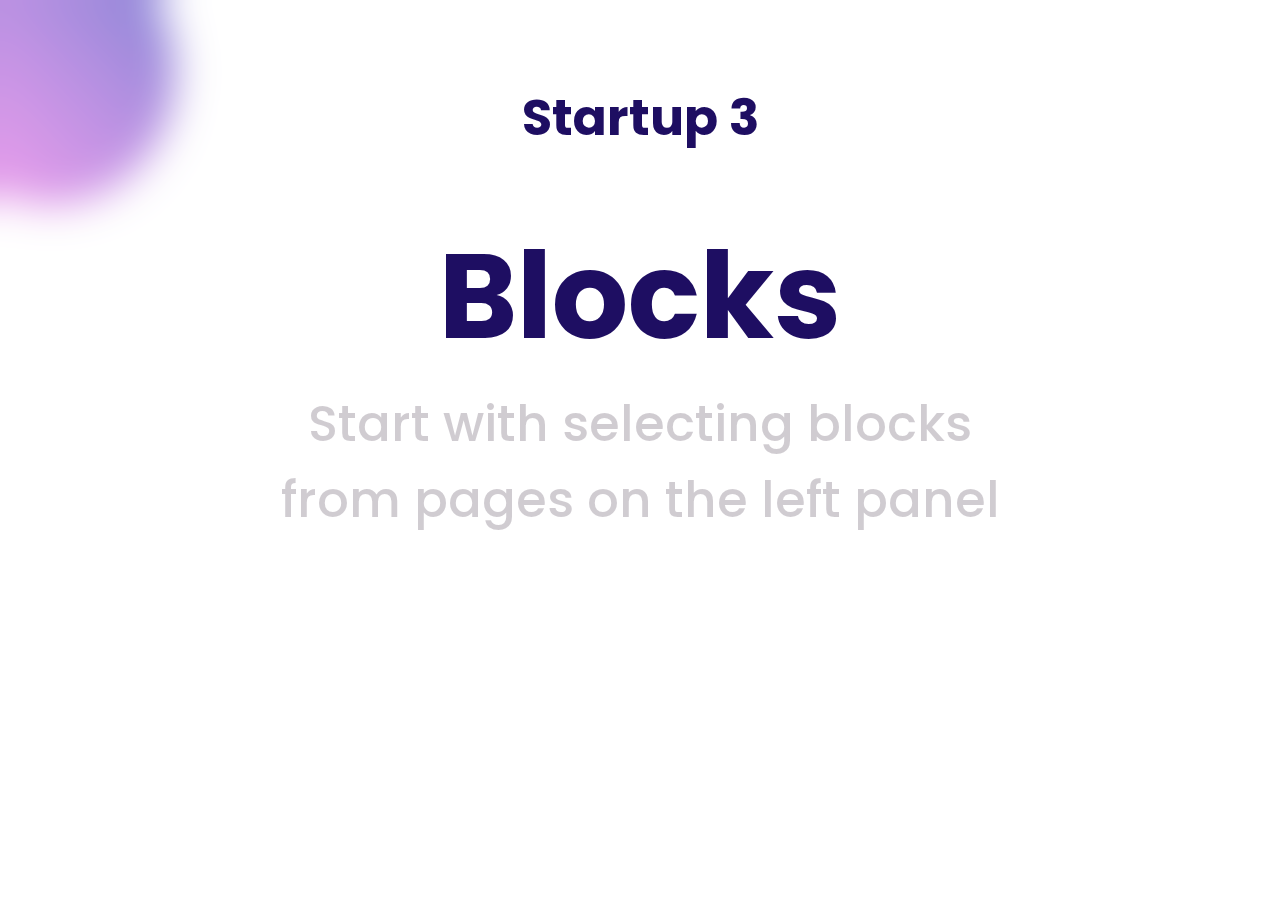
<file: html/index.html>
<!DOCTYPE html>
<html lang="en">
  <head>
    <meta charset="UTF-8" />
    <meta name="viewport" content="width=device-width, initial-scale=1.0" />
    <link rel="stylesheet" href="../css/style.css" />
    <title>Document</title>
  </head>
  <body>
    <div class="main">
      <div class="main__head">
        <h1 class="start__up">Startup 3</h1>
        <h1 class="block">Blocks</h1>
        <div class="main__foot">
          Start with selecting blocks <br />
          from pages on the left panel
        </div>
      </div>

      <div class="cursor"></div>
      <div class="cursor"></div>
      <div class="cursor"></div>
      <div class="cursor"></div>

      <div class="cover"></div>
    </div>

    <script src="../js/script.js"></script>
  </body>
</html>
</file>
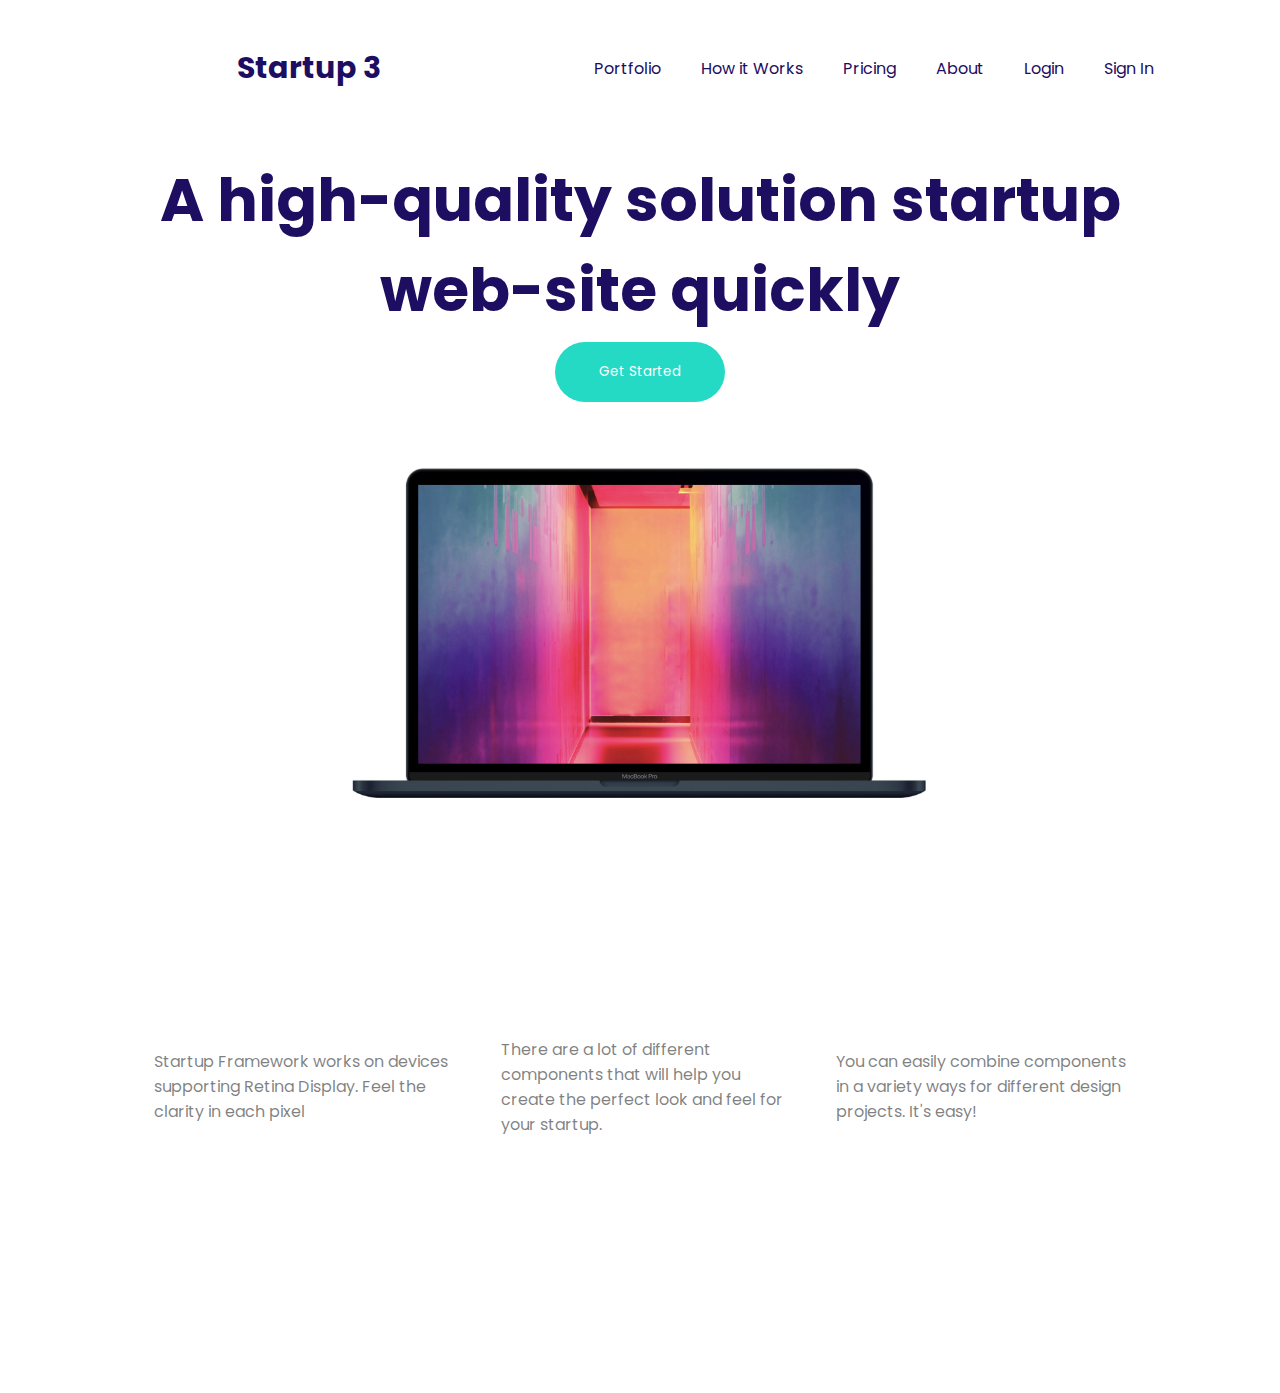
<file: MacBookPage/index1.html>
<!DOCTYPE html>
<html lang="en">
    <head>
        <meta charset="UTF-8">
        <meta name="viewport" content="width=device-width, initial-scale=1.0">
        <link rel="stylesheet" href="./style1.css">
        <title>Document</title>
    </head>
    <d>
        <div class="main">
            <nav class="Nav__links">
                <div class="navbar">
                    <div style="font-size: 30px; font-weight: bold;">Startup 3</div>
                    <div class="Nav__section">
                        <div>Portfolio</div>
                        <div>How it Works</div>
                        <div>Pricing</div>
                        <div>About</div>
                        <div>Login</div>
                        <div>Sign In</div>
                    </div>
                </nav>

                <div class="heading">
                    <h1>A high-quality solution startup <br /> web-site quickly</h1>
                </div>
                <div class="button__div">
                    <button class="btn">Get Started</button>
                </div>
                <div class="Image__cont">
                    <div class="MacBook">
                        <img src="../assets/MacBookImage.png" alt="MacBook"
                            class="MacBook__image">
                        <div class="cursor__mag"></div>
                    </div>
                    <!-- <div class="Screen">
                        <img src="../assets/Screen.png" alt="Screen"
                            class="Screen__image">
                    </div> -->
                    <div class="WebD__Details">
                        <div>
                            Startup Framework works on devices <br />
                            supporting Retina Display. Feel the <br />
                            clarity in each pixel
                        </div>
                        <div>
                            There are a lot of different <br /> components that
                            will
                            help
                            you <br />
                            create the perfect look and feel for <br /> your
                            startup.
                        </div>
                        <div>
                            You can easily combine components <br /> in a
                            variety ways
                            for
                            different design <br /> projects. It's easy!
                        </div>
                    </div>

                </div>

            </div>

        </div>

    </body>
    <script src="./script1.js"></script>
</html>
</file>
<file: css/style.css>
@import url("https://fonts.googleapis.com/css2?family=Exo+2:wght@300&family=Poppins:wght@300;500;700&display=swap");

:root {
  --font_W: 900;
}

* {
  margin: 0;
  padding: 0;
  font-family: "Poppins", sans-serif;
}

body {
  height: 100%;
  width: 100%;
}

.main {
  position: relative;
}

.start__up {
  text-align: center;
  font-style: none;
  font-weight: var(--font_W * 2);
  font-size: 50px;
  margin-top: 80px;
  color: #1e0e62;
}

.block {
  font-size: 120px;
  margin-top: 50px;
  color: #1e0e62;
  text-align: center;
}

.main__foot {
  text-align: center;
  font-size: 50px;
  font-weight: 500;
  color: rgba(47, 29, 54, 0.229);
}

.cursor {
  /* display: flex;
  justify-content: center;
  align-items: center; */
  position: absolute;
  left: 0;
  right: 0;
  /* top: 0;
  bottom: 0; */
  width:250px;
  height: 265px;
  /* border: 2px solid black; */
  border-radius: 50%;
  background-image: linear-gradient(
    to right top,
    #fd7de7,
    #d26fe0,
    #a563d8,
    #7358cc,
    #2f4ebe
  );
  z-index: -1;

  transition: all 0.1s;
  animation: spin 4s linear infinite;
  /* backdrop-filter: blur(80px); */
}

.cover {
  position: absolute;
  /* border: 2px solid black; */
  border-radius: 50%;
  background: rgba(255, 255, 255, 0.307);
  backdrop-filter: blur(20px);
  height: 450px;
  width: 450px;
  outline: none;
  left: 0;
  right: 0;
  top: 0;
  bottom: 0;
  z-index: -1;
}

@keyframes spin {
  100% {
    transform: rotate(360deg);
  }
}
</file>
<file: MacBookPage/style1.css>
@import url("https://fonts.googleapis.com/css2?family=Exo+2:wght@300&family=Poppins:wght@300;500;700&display=swap");

* {
  margin: 0;
  padding: 0;
  font-family: "Poppins", sans-serif;
}

body {
  width: 100%;
  height: 100%;
}

.main {
  position: relative;
}

.navbar {
  display: flex;
  justify-content: space-around;
  align-items: center;
  flex-direction: row;
  margin-top: 4%;
  color: #1e0e62;
}

.Nav__links {
  margin-left: 150px;
}

.Nav__section {
  display: flex;
  justify-content: space-evenly;
  align-items: center;
  flex-direction: row;
  /* border:2px solid black; */
  width: 50vw;
}

.heading {
  color: #1e0e62;
  text-align: center;
  margin-top: 5%;
  font-size: 30px;
}

.MacBook__image {
  /* position: absolute; */
  left: 28%;
  width: 45vw;
  /* margin-top: 8%; */
}

/* .Screen__image {
  position: absolute;
  left: 33.05%;
  top: 29.5%;
  width: 35vw;
} */

.Image__cont {
  margin-top: 2%;
  display: flex;
  justify-content: center;
  align-items: center;
  flex-direction: column;
}

.WebD__Details {
  margin-top: 32%;
  margin-bottom: 20%;
  display: flex;
  justify-content: space-around;
  align-items: center;
  flex-direction: row;
  color: rgba(0.5, 0.5, 0.5, 0.5);
  width: 80vw;
}

.button__div {
  text-align: center;
}

.btn {
  background: #25dac5;
  color: #ffffff;
  width: 170px;
  height: 60px;
  flex-shrink: 0;
  border: none;
  outline: none;
  border-radius: 35px;
  transition: ease-in-out 0.2s;
  margin-top: 0.5%;
}

.btn:hover {
  background: #12ecd3;
}

.cursor__mag {
  background: url("../assets/MacBookImage.png") no-repeat ;
  width:310px;
  height:310px;
  opacity: 0;
  position: absolute;
  pointer-events:none;
  border:1.5px solid rgba(0.5,0.5,0.5,0.2);
  box-shadow:0 0 0 4px rgb(20, 19, 19);
  border-radius: 100%;
  display:block;
  transition:opacity ease-in-out.3s;
  z-index: 99;
 
}

.MacBook{
    position:relative;
    height: fit-content;
    /* margin-top: 4%; */
    height: 200px;
}

.MacBook:hover , .MacBook:active {
    cursor:pointer;
    display:block;
}


.MacBook:hover .cursor__mag , .MacBook:active .cursor__mag{
    opacity: 1;
}
</file>
